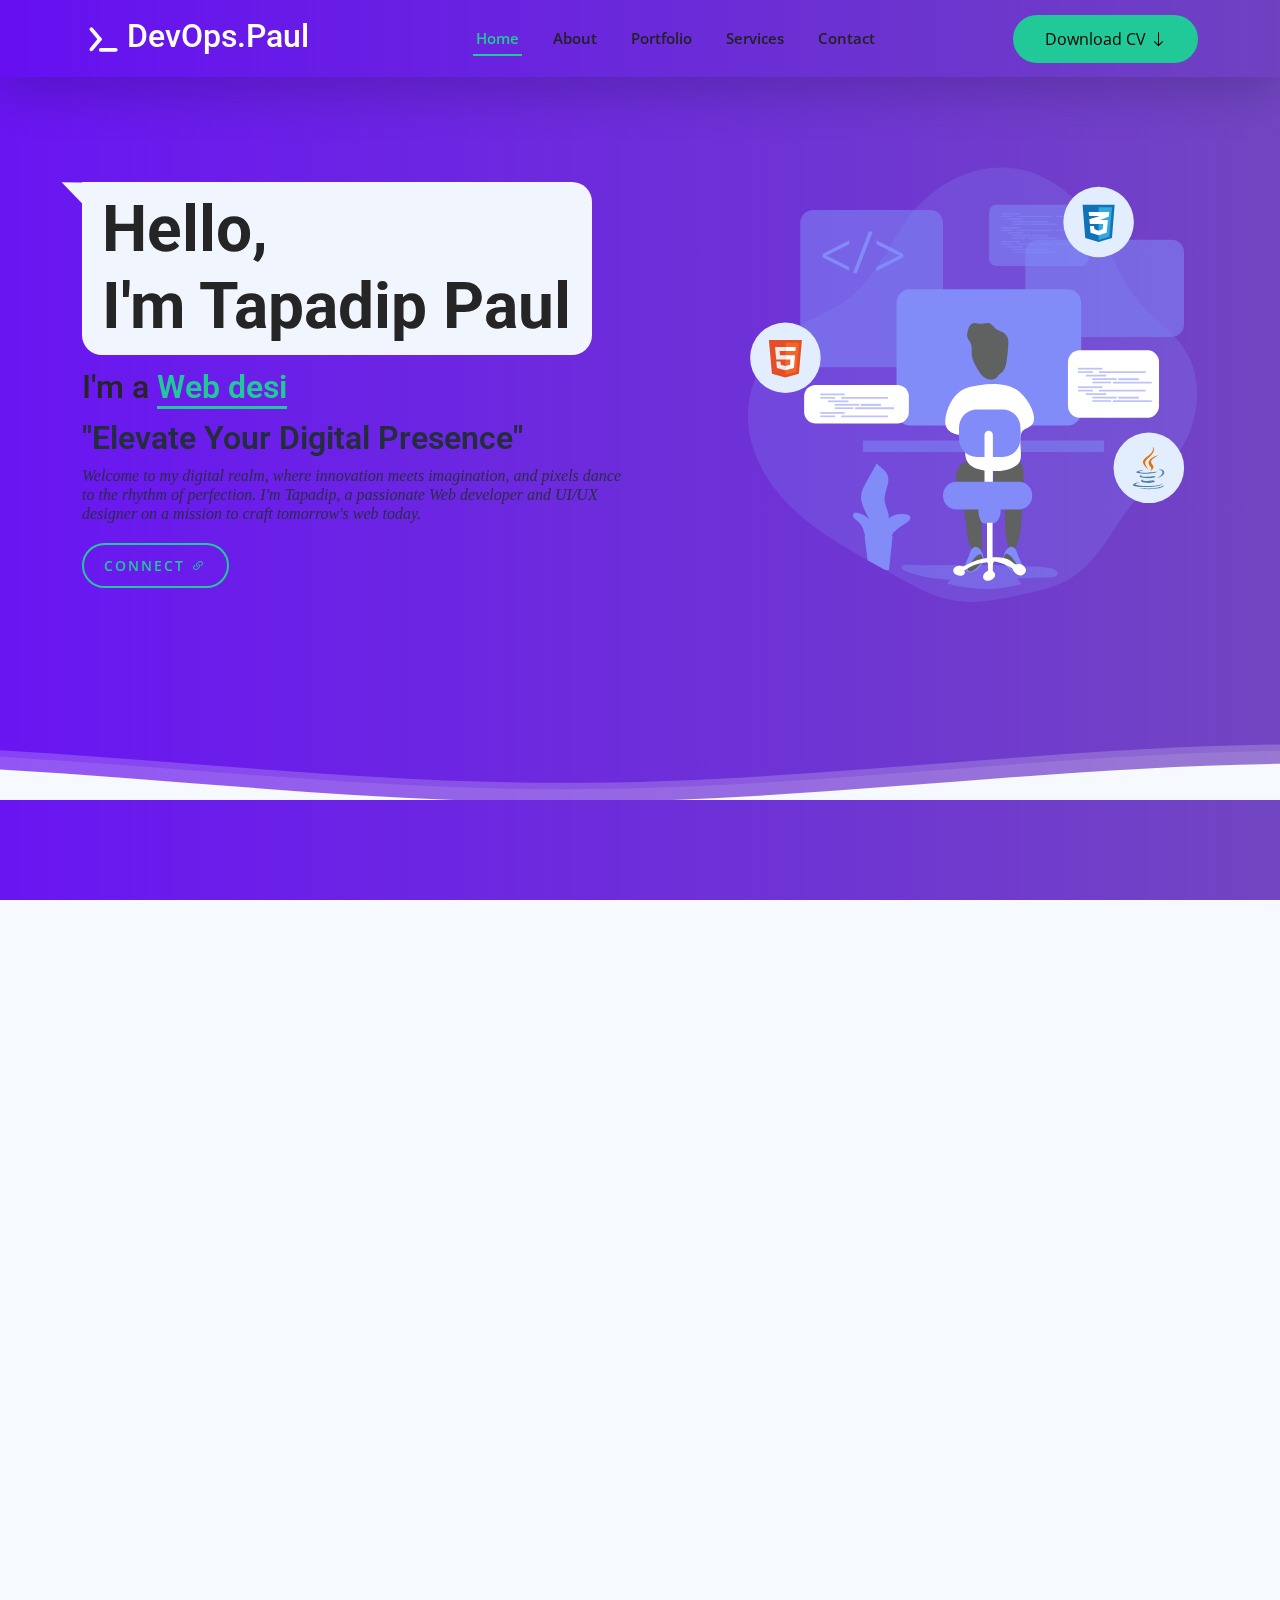
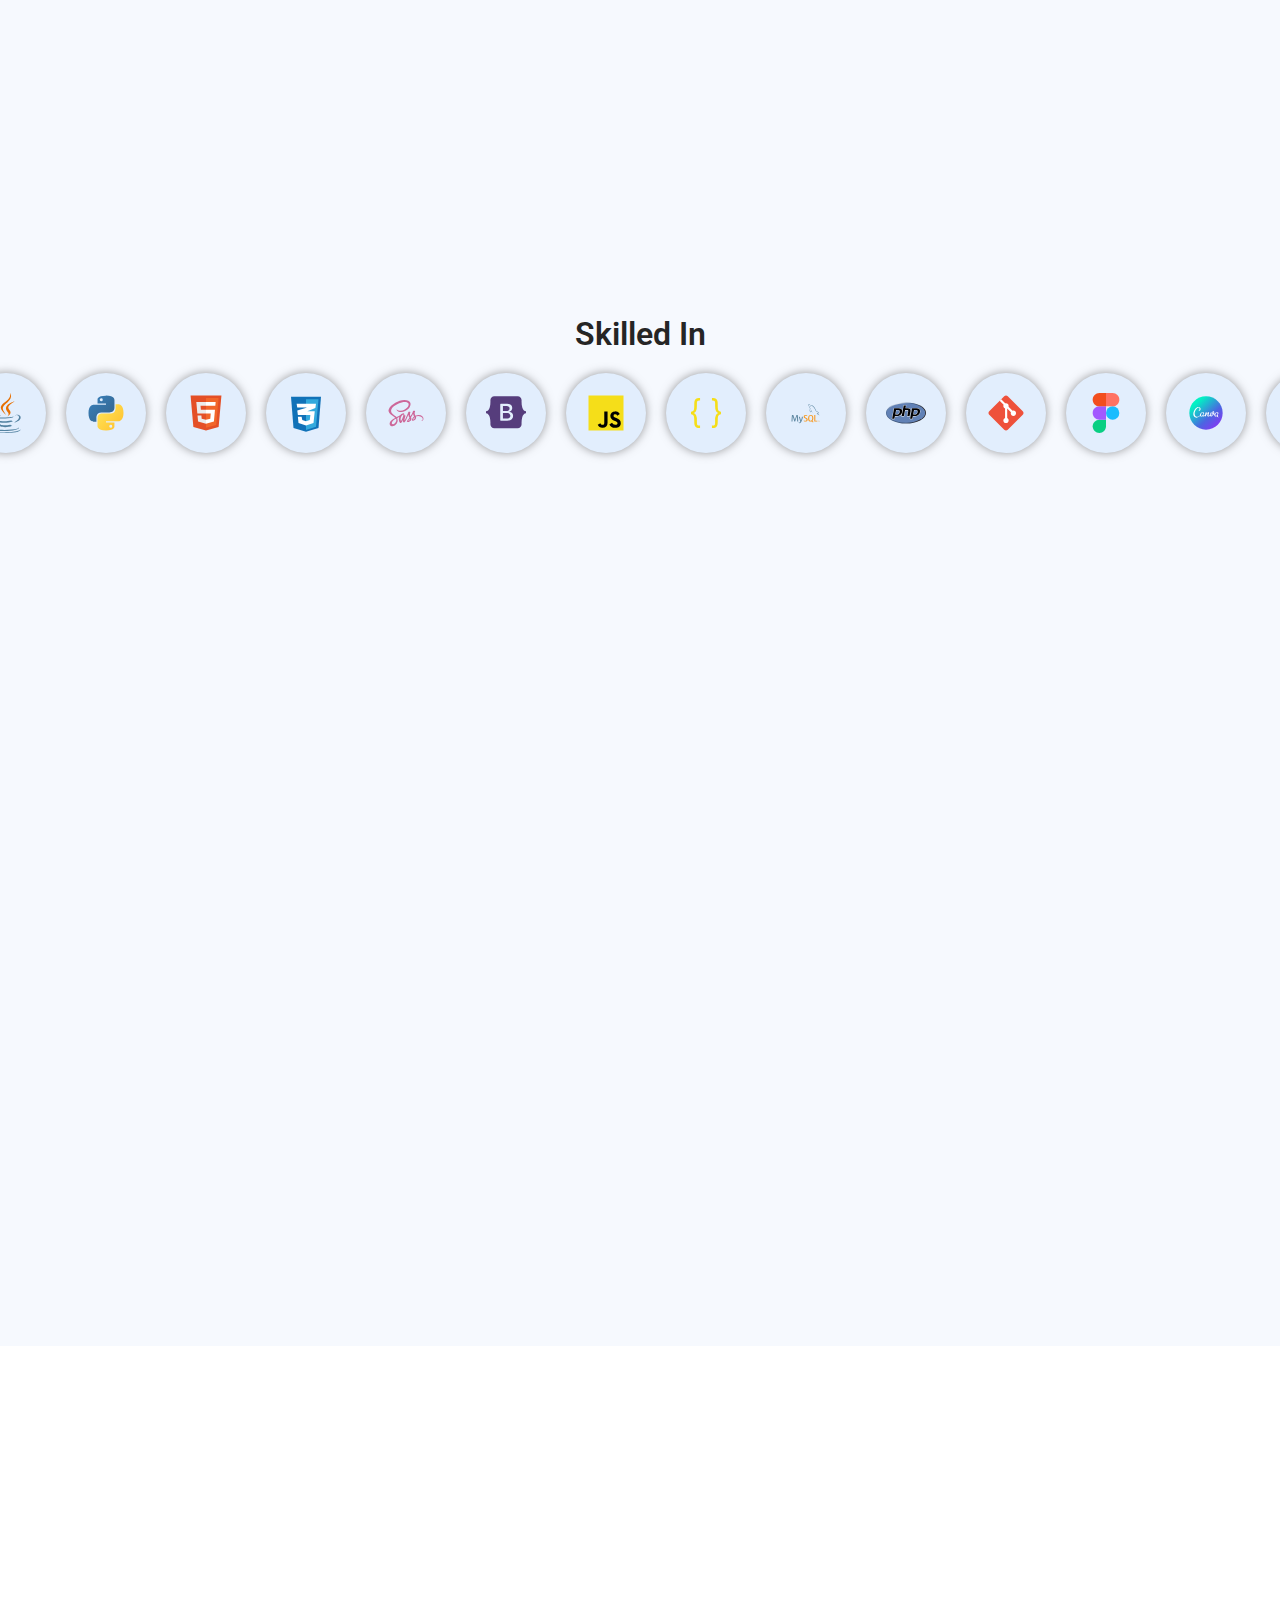
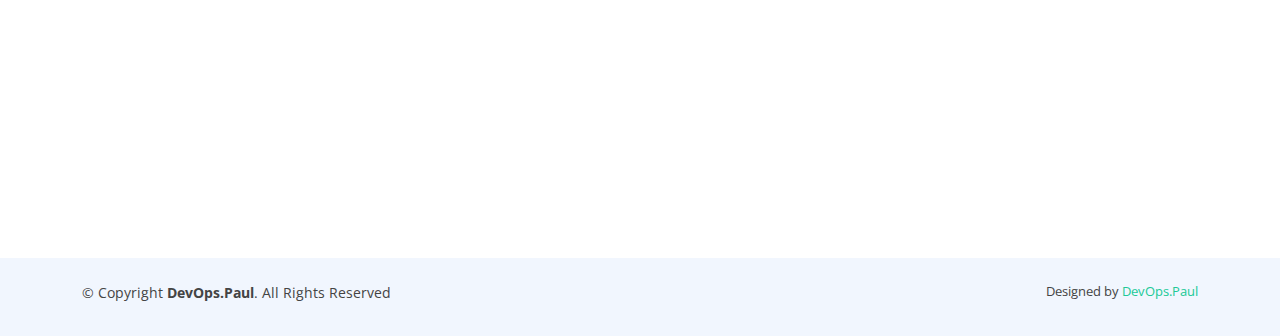
<file: index.html>
<!DOCTYPE html>
<html lang="en">

<head>
  <meta charset="utf-8">
  <meta content="width=device-width, initial-scale=1.0" name="viewport">

  <title>DevOps.Paul</title>
  <meta name="author" content="Tapadip Paul">
  <meta property="og:title" content="Tapadip Paul - Portfolio">
  <meta property="og:description"
    content="Welcome to the portfolio of Tapadip Paul. Showcase of my work and skills in web development and design.">
  <meta property="og:url" content="https://tapadip16.github.io/website">
  <link rel="canonical" href="https://tapadip16.github.io/website">
  <meta name="description"
    content="Welcome to the portfolio of Tapadip Paul. Showcase of my work and skills in web development and design.">

  <!-- Favicons -->
  <link href="assets/img/favicon.svg" rel="icon">

  <!-- Google Fonts -->
  <link
    href="https://fonts.googleapis.com/css?family=Open+Sans:300,300i,400,400i,600,600i,700,700i|Roboto:300,300i,400,400i,500,500i,600,600i,700,700i|Poppins:300,300i,400,400i,500,500i,600,600i,700,700i"
    rel="stylesheet">

  <!-- Vendor CSS Files -->
  <link href="assets/vendor/aos/aos.css" rel="stylesheet">
  <link href="assets/vendor/bootstrap/css/bootstrap.min.css" rel="stylesheet">
  <link href="assets/vendor/bootstrap-icons/bootstrap-icons.css" rel="stylesheet">
  <link href="assets/vendor/boxicons/css/boxicons.min.css" rel="stylesheet">
  <link href="assets/vendor/glightbox/css/glightbox.min.css" rel="stylesheet">
  <link href="assets/vendor/swiper/swiper-bundle.min.css" rel="stylesheet">

  <!-- Template Main CSS File -->
  <link href="assets/css/style.css" rel="stylesheet">

</head>

<body>
  <!-- ======= Header ======= -->
  <header id="header" class="d-flex align-items-center shadow-lg">
    <div class="container d-flex align-items-center justify-content-between my-2">

      <h2 class="logo mt-2"><a href="#home" class="text-white"><img src="assets/img/logo.svg"
            alt="">DevOps.Paul</a></a></h2>

      <nav id="navbar" class="navbar">
        <ul>
          <li><a class="nav-link scrollto active" href="#hero">Home</a></li>
          <li><a class="nav-link scrollto" href="#about">About</a></li>
          <li><a class="nav-link scrollto" href="#portfolio">Portfolio</a></li>
          <li><a class="nav-link scrollto" href="#services">Services</a></li>
          <li><a class="nav-link scrollto" href="#contact">Contact</a></li>
        </ul>
        <i class="bi bi-list mobile-nav-toggle"></i>
      </nav>

      <button class="cv-btn" type="button"><a class="button-content"
          href="https://drive.google.com/file/d/1h8KSr7qNoC8LFC63-3PE9Z-6brzOL53O/view?usp=sharing"
          target="_blank" rel="noopener noreferrer">Download CV <i
            class="bi bi-arrow-down"></i></a></button>

    </div>
  </header>

  <!-- ======= Hero Section ======= -->
  <section id="hero" class="hero">
    <div class="container" data-aos="zoom-out" data-aos-delay="100">
      <div class="row align-items-center">
        <div class="intro-text col-md-6">
          <h1>
            <span class="intro">Hello, </br> I'm Tapadip Paul</span>
          </h1>
          <h2>
            <span class="profession lh-base">I'm a <span class="animate-text" id="typing">Web
                designer</span></span>
          </h2>
          <h3>
            <span class="intro-heading">"Elevate Your Digital Presence"</span>
          </h3>
          <h3>
            <span class="intro-description">Welcome to my digital realm, where innovation meets
              imagination, and pixels dance to the rhythm of perfection. I'm Tapadip, a passionate
              Web developer and UI/UX designer on a mission to craft tomorrow's web today.</span>
          </h3>
          <button class="social btn">
            <span>Connect</span> <span><i class="bi-link-45deg"></i></span>
            <ul>
              <li>
                <a href="https://www.linkedin.com/in/tapadip-paul" target="_blank">
                  <i class="bi-linkedin"></i>
                </a>
              </li>
              <li>
                <a href="https://github.com/Tapadip16" target="_blank">
                  <i class="bi-github"></i>
                </a>
              </li>
              <li>
                <a href="https://www.instagram.com/devops.paul" target="_blank">
                  <i class="bi-instagram"></i>
                </a>
              </li>
            </ul>
          </button>
        </div>
        <div class="intro-img col-md-6 text-end position-relative hero-img" data-aos="zoom-out"
          data-aos-delay="300">
          <img src="assets/img/newHero.svg" alt="" class="img-fluid animated">
        </div>
      </div>
    </div>
    <svg class="hero-waves" xmlns="http://www.w3.org/2000/svg"
      xmlns:xlink="http://www.w3.org/1999/xlink" viewBox="0 24 150 28 " preserveAspectRatio="none">
      <defs>
        <path id="wave-path"
          d="M-160 44c30 0 58-18 88-18s 58 18 88 18 58-18 88-18 58 18 88 18 v44h-352z">
      </defs>
      <g class="wave1">
        <use xlink:href="#wave-path" x="50" y="3" fill="rgba(255,255,255, .1)">
      </g>
      <g class="wave2">
        <use xlink:href="#wave-path" x="50" y="0" fill="rgba(255,255,255, .2)">
      </g>
      <g class="wave3">
        <use xlink:href="#wave-path" x="50" y="9" fill="#f6f9fe">
      </g>
    </svg>
  </section>
  <!-- End Hero -->

  <main id="main">

    <!-- ======= About Section ======= -->
    <section id="about" class="about section-bg">
      <div class="container about-con" data-aos="fade-up">

        <div class="section-title">
          <h2>About</h2>
          <h3>About <span>Me</span></h3>
        </div>

        <div class="row">
          <div class="col-lg-6" data-aos="fade-right" data-aos-delay="100">
            <img src="assets/img/about.png" class="img-fluid" alt="">
          </div>
          <div class="col-lg-6 pt-4 pt-lg-0 content d-flex flex-column justify-content-center"
            data-aos="fade-up" data-aos-delay="100">
            <h2 style="color: #21cc99;">DevOps.Paul</h2>
            <p class="fst-italic">
              Greetings, I am Tapadip Paul, a passionate Front-End Developer from the vibrant state
              of West Bengal, with my roots in the town of Raniganj. At the age of 20, I became
              fully immersed in web development, specifically specializing in Front-End development,
              UI/UX design, and web design. My expertise is to create, design & deploy stunning
              websites.
            </p>
          </div>
        </div>
      </div>

      <!-- ======= Skills Section ======= -->
      <div class="skills pt-4">
        <div class="container" data-aos="fade-up">

          <div class="row skills-content">

            <div class="col-lg-6">

              <div class="progress">
                <span class="skill">HTML <i class="val">80%</i></span>
                <div class="progress-bar-wrap">
                  <div class="progress-bar" role="progressbar" aria-valuenow="80" aria-valuemin="0"
                    aria-valuemax="100"></div>
                </div>
              </div>

              <div class="progress">
                <span class="skill">CSS / SCSS <i class="val">70%</i></span>
                <div class="progress-bar-wrap">
                  <div class="progress-bar" role="progressbar" aria-valuenow="70" aria-valuemin="0"
                    aria-valuemax="100"></div>
                </div>
              </div>

              <div class="progress">
                <span class="skill">JavaScript <i class="val">40%</i></span>
                <div class="progress-bar-wrap">
                  <div class="progress-bar" role="progressbar" aria-valuenow="40" aria-valuemin="0"
                    aria-valuemax="100"></div>
                </div>
              </div>

              <div class="progress">
                <span class="skill">Bootstrap <i class="val">60%</i></span>
                <div class="progress-bar-wrap">
                  <div class="progress-bar" role="progressbar" aria-valuenow="60" aria-valuemin="0"
                    aria-valuemax="100"></div>
                </div>
              </div>

              <div class="progress">
                <span class="skill">TailwindCss <i class="val">40%</i></span>
                <div class="progress-bar-wrap">
                  <div class="progress-bar" role="progressbar" aria-valuenow="40" aria-valuemin="0"
                    aria-valuemax="100"></div>
                </div>
              </div>

            </div>

            <div class="col-lg-6">

              <div class="progress">
                <span class="skill">PHP <i class="val">45%</i></span>
                <div class="progress-bar-wrap">
                  <div class="progress-bar" role="progressbar" aria-valuenow="45" aria-valuemin="0"
                    aria-valuemax="100"></div>
                </div>
              </div>

              <div class="progress">
                <span class="skill">MySQL <i class="val">50%</i></span>
                <div class="progress-bar-wrap">
                  <div class="progress-bar" role="progressbar" aria-valuenow="50" aria-valuemin="0"
                    aria-valuemax="100"></div>
                </div>
              </div>

              <div class="progress">
                <span class="skill">JAVA <i class="val">60%</i></span>
                <div class="progress-bar-wrap">
                  <div class="progress-bar" role="progressbar" aria-valuenow="60" aria-valuemin="0"
                    aria-valuemax="100"></div>
                </div>
              </div>

              <div class="progress">
                <span class="skill">Git / GitHub <i class="val">70%</i></span>
                <div class="progress-bar-wrap">
                  <div class="progress-bar" role="progressbar" aria-valuenow="70" aria-valuemin="0"
                    aria-valuemax="100"></div>
                </div>
              </div>

              <div class="progress">
                <span class="skill">Figma <i class="val">60%</i></span>
                <div class="progress-bar-wrap">
                  <div class="progress-bar" role="progressbar" aria-valuenow="60" aria-valuemin="0"
                    aria-valuemax="100"></div>
                </div>
              </div>

            </div>

          </div>

        </div>

        <div class="skills-img pb-4">
          <h4 class="text-center">Skilled In</h4>
          <ul>
            <li>
              <img src="assets/img/skills/java.svg" alt="">
            </li>
            <li>
              <img src="assets/img/skills/python.svg" alt="">
            </li>
            <li>
              <img src="assets/img/skills/html.svg" alt="">
            </li>
            <li>
              <img src="assets/img/skills/css.svg" alt="">
            </li>
            <li>
              <img src="assets/img/skills/sass.svg" alt="">
            </li>
            <li>
              <img src="assets/img/skills/bootstrap.svg" alt="">
            </li>
            <li>
              <img src="assets/img/skills/js.svg" alt="">
            </li>
            <li>
              <img src="assets/img/skills/json.svg" alt="">
            </li>
            <li>
              <img src="assets/img/skills/mysql.svg" alt="">
            </li>
            <li>
              <img src="assets/img/skills/php.svg" alt="">
            </li>
            <li>
              <img src="assets/img/skills/git.svg" alt="">
            </li>
            <li>
              <img src="assets/img/skills/figma.svg" alt="">
            </li>
            <li>
              <img src="assets/img/skills/canva.svg" alt="">
            </li>
            <li>
              <img src="assets/img/skills/linux.svg" alt="">
            </li>
          </ul>
        </div>
      </div>
      <!-- End Skills Section -->

      <!-- Start Education & Experience Section -->
      <div class="edu-exp">
        <div class="container" data-aos="fade-up">

          <h4 class="text-center">Education & Experience</h4>

          <div class="row pt-2 icon-box-container">
            <div class="col-lg-4 col-md-6 d-flex align-items-stretch" data-aos="zoom-in"
              data-aos-delay="100">
              <div class="icon-box">
                <div class="icon"><i class='bx bx-calendar'></i></div>
                <span>2019</span>
                <h4>Primary Education</h4>
                <p><i class="fa-solid fa-quote-left"></i> I have done my class-10 from 'Raniganj
                  High School'.. <i class="fa-solid fa-quote-right"></i></p>
              </div>
            </div>

            <div class="col-lg-4 col-md-6 d-flex align-items-stretch mt-4 mt-md-0"
              data-aos="zoom-in" data-aos-delay="200">
              <div class="icon-box">
                <div class="icon"><i class='bx bx-calendar'></i></div>
                <span>2021</span>
                <h4>Higher Secondary Education</h4>
                <p><i class="fa-solid fa-quote-left"></i> I have done higher secondary education
                  from
                  'Raniganj High School'.. <i class="fa-solid fa-quote-right"></i></p>
              </div>
            </div>

            <div class="col-lg-4 col-md-6 d-flex align-items-stretch mt-4 mt-lg-0"
              data-aos="zoom-in" data-aos-delay="300">
              <div class="icon-box">
                <div class="icon"><i class='bx bx-calendar'></i></div>
                <span>2021 - 2024</span>
                <h4>Graduation</h4>
                <p><i class="fa-solid fa-quote-left"></i> Currently I'm pursuing my BCA degree from
                  'RICIS Institution'.. <i class="fa-solid fa-quote-right"></i></p>
              </div>
            </div>

            <div class="col-lg-4 col-md-6 d-flex align-items-stretch mt-4" data-aos="zoom-in"
              data-aos-delay="100">
              <div class="icon-box">
                <div class="icon"><i class="bi bi-hourglass-split"></i></div>
                <span>2022 - 2024</span>
                <h4>Front-End Development</h4>
                <p><i class="fa-solid fa-quote-left"></i> I have over 2 year of experience in
                  web-site development.. <i class="fa-solid fa-quote-right"></i></p>
              </div>
            </div>

            <div class="col-lg-4 col-md-6 d-flex align-items-stretch mt-4" data-aos="zoom-in"
              data-aos-delay="200">
              <div class="icon-box">
                <div class="icon"><i class="bi bi-hourglass-split"></i></div>
                <span>2022 - 2024</span>
                <h4>UI/UX Designing</h4>
                <p><i class="fa-solid fa-quote-left"></i> I have over 1 year of experience
                  in UI/UX Designing.. <i class="fa-solid fa-quote-right"></i></p>
              </div>
            </div>

            <div class="col-lg-4 col-md-6 d-flex align-items-stretch mt-4" data-aos="zoom-in"
              data-aos-delay="300">
              <div class="icon-box">
                <div class="icon"><i class="bi bi-hourglass-split"></i></div>
                <span>2023 - 2024</span>
                <h4>Penetration Testing</h4>
                <p><i class="fa-solid fa-quote-left"></i> I have learned Website and web-application
                  testing.. <i class="fa-solid fa-quote-right"></i></p>
              </div>
            </div>

          </div>

        </div>
      </div>
      <!-- End Education & Experience Section -->
    </section>
    <!-- End About Section -->

    <!-- ======= Portfolio Section ======= -->
    <section id="portfolio" class="portfolio">
      <div class="container" data-aos="fade-up">

        <div class="section-title">
          <h2>Portfolio</h2>
          <h3>Check my <span>Portfolio</span></h3>
        </div>

        <p class="text-center">Welcome to my portfolio! I'm Tapadip, a Web Developer with a passion
          for Front-End
          development. With two years of experience in Web Development, I have developed a strong
          foundation in HTML, CSS, JS, etc. Throughout my career, I have had the opportunity to work
          on diverse projects, tackling challenges and honing my problem-solving abilities. I am
          dedicated to delivering high-quality work and thrive in collaborative environments. In
          this
          portfolio, I'm excited to showcase a selection of my projects that demonstrate my
          technical
          expertise, creativity, and attention to detail. Explore and enjoy!</p>

        <div class="projects row justify-content-evenly gap-5 mt-4" data-aos="fade-up"
          data-aos-delay="200">
          <div class="card col-md-3" style="width: 20rem;">
            <div class="header">
              <div class="top">
                <div class="circle">
                  <span class="red circle2"></span>
                </div>
                <div class="circle">
                  <span class="yellow circle2"></span>
                </div>
                <div class="circle">
                  <span class="green circle2"></span>
                </div>
                <div class="title">
                  <p id="title2">E-Commerce</p>
                </div>
              </div>
            </div>
            <img src="assets/img/projects/e-comm.png" class="card-img-top" alt="">
            <div class="card-body">
              <p class="card-text">This is a responsive E-Commerce website built with HTML, CSS,
                JavaScript, JSP, Bootstrap and Java connected with MySQL database. </p>
              <button class="button">
                <a class="button-content" href="https://github.com/Tapadip16/E-Shoppers"
                  target="_blank" rel="noopener noreferrer">GitHub</a>
              </button>
            </div>
          </div>
          <div class="card col-md-3" style="width: 20rem;">
            <div class="header">
              <div class="top">
                <div class="circle">
                  <span class="red circle2"></span>
                </div>
                <div class="circle">
                  <span class="yellow circle2"></span>
                </div>
                <div class="circle">
                  <span class="green circle2"></span>
                </div>
                <div class="title">
                  <p id="title2">News Portal</p>
                </div>
              </div>
            </div>
            <img src="assets/img/projects/news.png" class="card-img-top" alt="">
            <div class="card-body">
              <p class="card-text">This is a static website built with HTML, CSS, PHP, and MySQL
                which
                is connected to PhpMyAdmin database.</p>
              <button class="button">
                <a class="button-content" href="https://github.com/Tapadip16/News-Portal"
                  target="_blank" rel="noopener noreferrer">GitHub</a>
              </button>
            </div>
          </div>
          <div class="card col-md-3" style="width: 20rem;">
            <div class="header">
              <div class="top">
                <div class="circle">
                  <span class="red circle2"></span>
                </div>
                <div class="circle">
                  <span class="yellow circle2"></span>
                </div>
                <div class="circle">
                  <span class="green circle2"></span>
                </div>
                <div class="title">
                  <p id="hms">HMS</p>
                </div>
              </div>
            </div>
            <img src="assets/img/projects/hms.png" class="card-img-top" alt="">
            <div class="card-body">
              <p class="card-text">This is a responsive Hospital Management System built with HTML,
                CSS,
                JavaScript, JSP, Bootstrap and Java connected with MySQL database.</p>
              <button class="button">
                <a class="button-content" href="assets/404-page/index.html"
                  rel="noopener noreferrer">GitHub</a>
              </button>
            </div>
          </div>
        </div>

      </div>
    </section>
    <!-- End Portfolio Section -->

    <!-- ======= Services Section ======= -->
    <section id="services" class="services">
      <div class="container " data-aos="fade-up">

        <div class="section-title">
          <h2>Services</h2>
          <h3>Check my <span>Services</span></h3>
        </div>

        <div class="row justify-content-evenly gap-4">
          <div class="col-md-3 align-items-stretch mb-5 mb-lg-0">
            <div class="icon-box" data-aos="fade-up" data-aos-delay="100">
              <div class="icon"><i class="bx bx-code-block"></i></div>
              <h4 class="title">Front-End Development</h4>
              <p class="description">I'm into Front-End Development</p>
            </div>
          </div>

          <div class="col-md-3 align-items-stretch mb-5 mb-lg-0">
            <div class="icon-box" data-aos="fade-up" data-aos-delay="200">
              <div class="icon"><i class="bx bx-palette"></i></div>
              <h4 class="title">UI/UX Designing</h4>
              <p class="description">I'm into UI/Ux Designing</p>
            </div>
          </div>

          <div class="col-md-3 align-items-stretch mb-5 mb-lg-0">
            <div class="icon-box" data-aos="fade-up" data-aos-delay="300">
              <div class="icon"><i class="bx bx-bug"></i></div>
              <h4 class="title">Penetration Testing</h4>
              <p class="description">I'm into Penetration Testing</p>
            </div>
          </div>

        </div>

      </div>
    </section>
    <!-- End Services Section -->

    <!-- ======= Contact Section ======= -->
    <section id="contact" class="contact">
      <div class="container" data-aos="fade-up">

        <div class="section-title">
          <h2>Contact</h2>
          <h3>Contact <span>Me</span></h3>
          <p>Have You Any Questions ? </br> Send Me An Email, I Will Be Happy To Help You Out..</p>
        </div>

        <div class="row" data-aos="fade-up" data-aos-delay="100">
          <div class="col-lg-6">
            <div class="info-box mb-4">
              <i class="bx bx-map"></i>
              <h3>Address</h3>
              <p>Raniganj 713347, West Bengal, India</p>
            </div>
          </div>

          <div class="col-lg-3 col-md-6">
            <div class="info-box  mb-4">
              <i class="bx bx-envelope"></i>
              <h3>Email</h3>
              <p><a href="mailto:tapadippaul@gmail.com">tapadippaul@gmail.com</a></p>
            </div>
          </div>

          <div class="col-lg-3 col-md-6">
            <div class="info-box  mb-4">
              <i class="bx bx-message"></i>
              <h3>Massage</h3>
              <p>+91 90644 84071</p>
            </div>
          </div>

        </div>

        <div class="row" data-aos="fade-up" data-aos-delay="100">

          <div class="col-lg-6 ">
            <iframe class="mb-4 mb-lg-0"
              src="https://www.google.com/maps/embed?pb=!1m18!1m12!1m3!1d2070.8477677856636!2d87.11090451493764!3d23.608429793540253!2m3!1f0!2f0!3f0!3m2!1i1024!2i768!4f13.1!3m3!1m2!1s0x39f71129765075d1%3A0x718c59cec8571154!2sAshok%20Pally%2C%20Raniganj!5e0!3m2!1sen!2sin!4v1699626083484!5m2!1sen!2sin"
              frameborder="0" style="border:0; width: 100%; height: 380px;"
              allowfullscreen></iframe>
          </div>

          <div class="col-lg-6">
            <form action="assets/php/sent-mail.php" method="post" role="form" class="email-form">
              <div class="row">
                <div class="col form-group">
                  <input type="text" class="form-control" name="name" id="name"
                    placeholder="Your Name" required>
                </div>
                <div class="col form-group">
                  <input type="email" class="form-control" name="email" id="email"
                    placeholder="Your Email" required>
                </div>
              </div>
              <div class="form-group">
                <input type="text" class="form-control" name="subject" id="subject"
                  placeholder="Subject" required>
              </div>
              <div class="form-group">
                <textarea class="form-control" name="message" rows="5" placeholder="Message"
                  required></textarea>
              </div>
              <div class="text-center"><button type="submit">Send Message</button></div>
            </form>
          </div>

        </div>

      </div>
    </section>
    <!-- End Contact Section -->

  </main>
  <!-- End Main -->

  <!-- ======= Footer ======= -->
  <footer id="footer">

    <div class="container py-4">
      <div class="copyright">
        &copy; Copyright <strong><span>DevOps.Paul</span></strong>. All Rights Reserved
      </div>
      <div class="credits">
        Designed by <a href="#about">DevOps.Paul</a>
      </div>
    </div>
  </footer>
  <!-- End Footer -->

  <a href="#" class="back-to-top d-flex align-items-center justify-content-center"><i
      class="bi bi-arrow-up-short"></i></a>

  <!-- Vendor JS Files -->
  <script src="assets/vendor/aos/aos.js"></script>
  <script src="assets/vendor/swiper/swiper-bundle.min.js"></script>
  <script src="assets/vendor/glightbox/js/glightbox.min.js"></script>
  <script src="assets/vendor/isotope-layout/isotope.pkgd.min.js"></script>
  <script src="assets/vendor/purecounter/purecounter_vanilla.js"></script>
  <script src="assets/vendor/waypoints/noframework.waypoints.js"></script>
  <script src="assets/vendor/bootstrap/js/bootstrap.bundle.min.js"></script>

  <!-- Template Main JS File -->
  <script src="assets/js/main.js"></script>
  <script src="assets/js/typing.js"></script>

</body>

</html>
</file>
<file: assets/css/style.css>
/* --------------------------------------------------------------
# Color & Themes
--------------------------------------------------------------*/
:root {
  --primary: #6610f2;
  --secondary: #6f42c1;
  --accent: #20c997;
}

::-webkit-scrollbar {
  width: 8px;
  border-radius: 16px;
}

::-webkit-scrollbar-thumb {
  border-radius: 16px;
  background: var(--accent);
}

/*--------------------------------------------------------------
# Buttons
--------------------------------------------------------------*/
.btn {
  display: inline-block;
  position: relative;
  border-radius: 40px;
  border: 1px solid rgba(32, 201, 151, 0.815);
  font-size: 14px;
  text-transform: uppercase;
  text-decoration: none;
  font-weight: 600;
  letter-spacing: 2px;
  background: transparent;
  color: var(--accent);
  overflow: hidden;
  -webkit-box-shadow: 0 0 0 0 transparent;
  box-shadow: 0 0 0 0 transparent;
  -webkit-transition: all 0.2s ease-in;
  -o-transition: all 0.2s ease-in;
  transition: all 0.2s ease-in;
}

.btn:hover {
  -webkit-transform: translateY(-3px);
  -ms-transform: translateY(-3px);
  transform: translateY(-3px);
  -webkit-box-shadow: 0 0 30px 5px rgba(32, 201, 151, 0.815);
  box-shadow: 0 0 30px 5px rgba(32, 201, 151, 0.815);
  -webkit-transition: all 0.2s ease-out;
  -o-transition: all 0.2s ease-out;
  transition: all 0.2s ease-out;
}

.btn:hover::before {
  -webkit-animation: sh02 0.5s 0s linear;
  animation: sh02 0.5s 0s linear;
}

@-webkit-keyframes sh02 {
  from {
    opacity: 0;
    left: 0%;
  }

  50% {
    opacity: 1;
  }

  to {
    opacity: 0;
    left: 100%;
  }
}

@keyframes sh02 {
  from {
    opacity: 0;
    left: 0%;
  }

  50% {
    opacity: 1;
  }

  to {
    opacity: 0;
    left: 100%;
  }
}

.btn::before {
  content: "";
  display: block;
  width: 0px;
  height: 86%;
  position: absolute;
  top: 7%;
  left: 0%;
  opacity: 0;
  background: transparent;
  -webkit-box-shadow: 0 0 50px 30px rgba(32, 201, 151);
  box-shadow: 0 0 50px 30px rgba(32, 201, 151);
  -webkit-transform: skewX(-20deg);
  -ms-transform: skewX(-20deg);
  transform: skewX(-20deg);
}

.btn.active {
  -webkit-box-shadow: 0 0 0 0 transparent;
  box-shadow: 0 0 0 0 transparent;
  -webkit-transition: box-shadow 0.2s ease-in;
  -webkit-transition: -webkit-box-shadow 0.2s ease-in;
  transition: -webkit-box-shadow 0.2s ease-in;
  -o-transition: box-shadow 0.2s ease-in;
  transition: box-shadow 0.2s ease-in;
  transition: box-shadow 0.2s ease-in, -webkit-box-shadow 0.2s ease-in;
}

/*--------------------------------------------------------------
# General
--------------------------------------------------------------*/
body {
  font-family: "Open Sans", sans-serif;
  color: #252525;
}

a {
  color: var(--accent);
  text-decoration: none;
}

a:hover {
  color: var(--accent);
  text-decoration: none;
}

h1,
h2,
h3,
h4,
h5,
h6 {
  font-family: "Roboto", sans-serif;
}

/*--------------------------------------------------------------
# Back to top button
--------------------------------------------------------------*/
.back-to-top {
  position: fixed;
  visibility: hidden;
  opacity: 0;
  right: 15px;
  bottom: 15px;
  z-index: 996;
  background: var(--accent);
  width: 40px;
  height: 40px;
  border-radius: 4px;
  -webkit-transition: all 0.4s;
  -o-transition: all 0.4s;
  transition: all 0.4s;
}

.back-to-top i {
  font-size: 28px;
  color: #fff;
  line-height: 0;
}

.back-to-top:hover {
  background: #3284f1;
  color: #fff;
}

.back-to-top.active {
  visibility: visible;
  opacity: 1;
}

/*--------------------------------------------------------------
# Disable aos animation delay on mobile devices
--------------------------------------------------------------*/
@media screen and (max-width: 768px) {
  [data-aos-delay] {
    -webkit-transition-delay: 0 !important;
    -o-transition-delay: 0 !important;
    transition-delay: 0 !important;
  }
}

/*--------------------------------------------------------------
# Navigation Menu
--------------------------------------------------------------*/
/**
* Desktop Navigation
**/
#header {
  background: -o-linear-gradient(left, rgba(102, 16, 242, 0.98), rgba(111, 66, 193, 0.98));
  background: -webkit-gradient(linear, left top, right top, from(rgba(102, 16, 242, 0.98)), to(rgba(111, 66, 193, 0.98)));
  background: linear-gradient(to right, rgba(102, 16, 242, 0.98), rgba(111, 66, 193, 0.98));
}

.navbar {
  padding: 0;
}

.navbar ul {
  margin: 0;
  padding: 0;
  display: -webkit-box;
  display: -ms-flexbox;
  display: flex;
  list-style: none;
  -webkit-box-align: center;
  -ms-flex-align: center;
  align-items: center;
}

.navbar li {
  position: relative;
}

.navbar>ul>li {
  white-space: nowrap;
  padding: 10px 0 10px 28px;
}

.navbar a,
.navbar a:focus {
  display: -webkit-box;
  display: -ms-flexbox;
  display: flex;
  -webkit-box-align: center;
  -ms-flex-align: center;
  align-items: center;
  -webkit-box-pack: justify;
  -ms-flex-pack: justify;
  justify-content: space-between;
  padding: 0 3px;
  font-size: 15px;
  font-weight: 600;
  color: #222222;
  white-space: nowrap;
  -webkit-transition: 0.3s;
  -o-transition: 0.3s;
  transition: 0.3s;
  position: relative;
}

.navbar a i,
.navbar a:focus i {
  font-size: 12px;
  line-height: 0;
  margin-left: 5px;
}

.navbar>ul>li>a:before {
  content: "";
  position: absolute;
  width: 100%;
  height: 2px;
  bottom: -6px;
  left: 0;
  background-color: var(--accent);
  visibility: hidden;
  width: 0px;
  -webkit-transition: all 0.3s ease-in-out 0s;
  -o-transition: all 0.3s ease-in-out 0s;
  transition: all 0.3s ease-in-out 0s;
}

.navbar a:hover:before,
.navbar li:hover>a:before,
.navbar .active:before {
  visibility: visible;
  width: 100%;
}

.navbar a:hover,
.navbar .active,
.navbar .active:focus,
.navbar li:hover>a {
  color: var(--accent);
}

#header .cv-btn {
  position: relative;
  overflow: hidden;
  height: 3rem;
  padding: 0 2rem;
  border-radius: 1.5rem;
  background: var(--accent);
  background-size: 400%;
  border: none;
}

#header .cv-btn:hover::before {
  -webkit-transform: scaleX(1);
  -ms-transform: scaleX(1);
  transform: scaleX(1);
}

#header .cv-btn .button-content {
  position: relative;
  text-decoration: none;
  color: #000;
  z-index: 1;
}

#header .cv-btn::before {
  content: '';
  position: absolute;
  top: 0;
  left: 0;
  -webkit-transform: scaleX(0);
  -ms-transform: scaleX(0);
  transform: scaleX(0);
  -webkit-transform-origin: 0 50%;
  -ms-transform-origin: 0 50%;
  transform-origin: 0 50%;
  width: 100%;
  height: inherit;
  border-radius: inherit;
  background: -o-linear-gradient(7.7deg,
      rgba(150, 93, 233, 1) 10.8%,
      rgba(99, 88, 238, 1) 94.3%);
  background: linear-gradient(82.3deg,
      rgba(150, 93, 233, 1) 10.8%,
      rgba(99, 88, 238, 1) 94.3%);
  -webkit-transition: all 0.475s;
  -o-transition: all 0.475s;
  transition: all 0.475s;
}



@media screen and (max-width: 575.98px) {
  #header .cv-btn {
    display: none;
  }
}

@media screen and (max-width: 767.98px) {
  #header .cv-btn {
    display: none;
  }
}

@media screen and (min-width: 1400px) {
  #header {
    background: -o-linear-gradient(left, rgba(102, 16, 242, 0.6), rgba(111, 66, 193, 0.6));
    background: -webkit-gradient(linear, left top, right top, from(rgba(102, 16, 242, 0.6)), to(rgba(111, 66, 193, 0.6)));
    background: linear-gradient(to right, rgba(102, 16, 242, 0.6), rgba(111, 66, 193, 0.6));
    -webkit-backdrop-filter: blur(8px);
    backdrop-filter: blur(8px);
    width: 96%;
    top: 10px;
    margin-left: 30px;
    border-radius: 50px;
  }
}

@media screen and (min-width: 1600px) {
  #header {
    background: -o-linear-gradient(left, rgba(102, 16, 242, 0.6), rgba(111, 66, 193, 0.6));
    background: -webkit-gradient(linear, left top, right top, from(rgba(102, 16, 242, 0.6)), to(rgba(111, 66, 193, 0.6)));
    background: linear-gradient(to right, rgba(102, 16, 242, 0.6), rgba(111, 66, 193, 0.6));
    -webkit-backdrop-filter: blur(8px);
    backdrop-filter: blur(8px);
    width: 96%;
    top: 10px;
    margin-left: 30px;
    border-radius: 50px;
  }
}

@media screen and (min-width: 1900px) {
  #header {
    background: -o-linear-gradient(left, rgba(102, 16, 242, 0.6), rgba(111, 66, 193, 0.6));
    background: -webkit-gradient(linear, left top, right top, from(rgba(102, 16, 242, 0.6)), to(rgba(111, 66, 193, 0.6)));
    background: linear-gradient(to right, rgba(102, 16, 242, 0.6), rgba(111, 66, 193, 0.6));
    -webkit-backdrop-filter: blur(8px);
    backdrop-filter: blur(8px);
    width: 96%;
    top: 10px;
    margin-left: 30px;
    border-radius: 50px;
  }
}


/**
* Mobile Navigation
**/
.mobile-nav-toggle {
  color: #222222;
  font-size: 28px;
  cursor: pointer;
  display: none;
  line-height: 0;
  -webkit-transition: 0.5s;
  -o-transition: 0.5s;
  transition: 0.5s;
}

.mobile-nav-toggle.bi-x {
  color: #fff;
}

@media screen and (max-width: 991px) {
  .mobile-nav-toggle {
    display: block;
  }

  .navbar ul {
    display: none;
  }
}

.navbar-mobile {
  position: fixed;
  overflow: hidden;
  top: 0;
  right: 0;
  left: 0;
  bottom: 0;
  background: rgba(9, 9, 9, 0.9);
  -webkit-transition: 0.3s;
  -o-transition: 0.3s;
  transition: 0.3s;
  z-index: 999;
}

.navbar-mobile .mobile-nav-toggle {
  position: absolute;
  top: 15px;
  right: 15px;
}

.navbar-mobile ul {
  display: block;
  position: absolute;
  top: 55px;
  right: 15px;
  bottom: 15px;
  left: 15px;
  padding: 10px 0;
  background-color: #fff;
  overflow-y: auto;
  -webkit-transition: 0.3s;
  -o-transition: 0.3s;
  transition: 0.3s;
}

.navbar-mobile a,
.navbar-mobile a:focus {
  padding: 10px 20px;
  font-size: 15px;
  color: #222222;
}

.navbar-mobile>ul>li {
  padding: 0;
}

.navbar-mobile a:hover:before,
.navbar-mobile li:hover>a:before,
.navbar-mobile .active:before {
  visibility: hidden;
}

.navbar-mobile a:hover,
.navbar-mobile .active,
.navbar-mobile li:hover>a {
  color: var(--accent);
}

.navbar-mobile .getstarted,
.navbar-mobile .getstarted:focus {
  margin: 15px;
}

/*--------------------------------------------------------------
# Sections General
--------------------------------------------------------------*/
section {
  padding: 60px 0;
  overflow: hidden;
}

.section-bg {
  background-color: #f6f9fe;
}

.section-title {
  text-align: center;
  padding-bottom: 30px;
}

.section-title h2 {
  font-size: 13px;
  letter-spacing: 1px;
  font-weight: 700;
  padding: 8px 20px;
  margin: 0;
  background: #e7f1fd;
  color: var(--accent);
  display: inline-block;
  text-transform: uppercase;
  border-radius: 50px;
}

.section-title h3 {
  margin: 15px 0 0 0;
  font-size: 32px;
  font-weight: 700;
}

.section-title h3 span {
  color: var(--accent);
}

.section-title p {
  margin: 15px auto 0 auto;
  font-weight: 600;
}

@media screen and (min-width: 1024px) {
  .section-title p {
    width: 50%;
  }
}

/*--------------------------------------------------------------
# Hero Section
--------------------------------------------------------------*/
.hero {
  background: -o-linear-gradient(left, rgba(102, 16, 242, 0.98), rgba(111, 66, 193, 0.98));
  background: -webkit-gradient(linear, left top, right top, from(rgba(102, 16, 242, 0.98)), to(rgba(111, 66, 193, 0.98)));
  background: linear-gradient(to right, rgba(102, 16, 242, 0.98), rgba(111, 66, 193, 0.98));
  padding: 10rem 0 0 0;
  width: 100%;
  height: 100vh;
}

.hero .intro-text>h1 {
  background-color: #f1f6fe;
  width: 510px;
  padding: 10px 20px 10px 20px;
  border-top-right-radius: 20px;
  border-bottom-left-radius: 20px;
  border-bottom-right-radius: 20px;
  position: relative;
}

.hero .intro-text>h1::before {
  border-color: transparent transparent #f1f6fe transparent;
  content: "";
  position: absolute;
  top: -3px;
  left: 6px;
  -webkit-transform: translateX(-50%) rotate(46deg);
  -ms-transform: translateX(-50%) rotate(46deg);
  transform: translateX(-50%) rotate(46deg);
  width: 0;
  height: 0;
  border-style: solid;
  border-width: 0 25px 25px 25px;
  z-index: -1;
}

.hero .intro-text .intro {
  font-size: 4rem;
  font-weight: 700;
}

.hero .intro-text .profession {
  font-size: 2rem;
}

.hero .intro-text .profession .animate-text {
  font-size: 2rem;
  font-weight: 600;
  color: var(--accent);
  border-bottom: 3px solid var(--accent);
}

.hero .intro-text .intro-heading {
  display: block;
  font-size: 2rem;
  font-weight: 600;
  color: #242d3b;
}

.hero .intro-text .intro-description {
  display: block;
  font-size: 1rem;
  font-style: italic;
  font-family: 'cascadia code';
  color: #242d3bec;
  margin-bottom: 20px;
}

.hero .social {
  position: relative;
  padding: 10px 20px;
  border: 2px solid var(--accent);
  border-radius: 40px;
  outline: none;
  overflow: hidden;
  cursor: pointer;
}

.hero .social::before {
  position: absolute;
  content: "";
  top: 0;
  left: 0;
  z-index: -1;
  -webkit-transition: 0.3s cubic-bezier(0.215, 0.61, 0.355, 1);
  -o-transition: 0.3s cubic-bezier(0.215, 0.61, 0.355, 1);
  transition: 0.3s cubic-bezier(0.215, 0.61, 0.355, 1);
}

.hero .social span {
  display: -webkit-inline-box;
  display: -ms-inline-flexbox;
  display: inline-flex;
  font-weight: 600;
  -webkit-transition-delay: 0.05s;
  -o-transition-delay: 0.05s;
  transition-delay: 0.05s;
  color: var(--accent);
}

.hero .social ul {
  position: absolute;
  -webkit-box-pack: space-evenly;
  -ms-flex-pack: space-evenly;
  justify-content: space-evenly;
  top: 45%;
  left: 0;
  right: 0;
  display: -webkit-box;
  display: -ms-flexbox;
  display: flex;
  margin: 0;
  padding: 0;
  list-style-type: none;
  -webkit-transform: translateY(-50%);
  -ms-transform: translateY(-50%);
  transform: translateY(-50%);
}

.hero .social ul li a {
  display: -webkit-inline-box;
  display: -ms-inline-flexbox;
  display: inline-flex;
  text-decoration: none;
  vertical-align: middle;
  -webkit-transform: translateY(55px);
  -ms-transform: translateY(55px);
  transform: translateY(55px);
  -webkit-transition: 0.3s cubic-bezier(0.215, 0.61, 0.355, 1);
  -o-transition: 0.3s cubic-bezier(0.215, 0.61, 0.355, 1);
  transition: 0.3s cubic-bezier(0.215, 0.61, 0.355, 1);
  color: var(--accent);
}

.hero .social:hover::before {
  -webkit-transform: scale(1.2);
  -ms-transform: scale(1.2);
  transform: scale(1.2);
}

.hero .social:hover span {
  -webkit-transform: translateY(-55px);
  -ms-transform: translateY(-55px);
  transform: translateY(-55px);
}

.hero .social:hover ul li a {
  -webkit-transform: translateY(0);
  -ms-transform: translateY(0);
  transform: translateY(0);
}

.hero .social:hover ul li:nth-child(1) a {
  -webkit-transition-delay: 0.15s;
  -o-transition-delay: 0.15s;
  transition-delay: 0.15s;
}

.hero .social:hover ul li:nth-child(2) a {
  -webkit-transition-delay: 0.2s;
  -o-transition-delay: 0.2s;
  transition-delay: 0.2s;
}

.hero .social:hover ul li:nth-child(3) a {
  -webkit-transition-delay: 0.25s;
  -o-transition-delay: 0.25s;
  transition-delay: 0.25s;
}

.hero .intro-img img {
  width: 450px;
  height: 450px;
}

.hero .animated {
  animation: up-down 2s ease-in-out infinite alternate-reverse both;
}

@-webkit-keyframes up-down {
  0% {
    -webkit-transform: translateY(10px);
    transform: translateY(10px);
  }

  100% {
    -webkit-transform: translateY(-10px);
    transform: translateY(-10px);
  }
}

@keyframes up-down {
  0% {
    -webkit-transform: translateY(10px);
    transform: translateY(10px);
  }

  100% {
    -webkit-transform: translateY(-10px);
    transform: translateY(-10px);
  }
}

@media screen and (max-width: 575.98px) {
  .hero {
    height: 100%;
  }

  .hero .intro-text>h1 {
    width: 480px;
    margin-left: 8px;
  }

  .hero .intro-text .intro {
    font-size: 3.5rem;
  }

  .hero .intro-img img {
    margin-top: 8px;
    margin-bottom: 8px;
    display: -ms-grid;
    display: grid;
    place-content: center;
  }
}

@media screen and (max-width: 767.98px) {
  .hero {
    height: 100%;
  }

  .hero .intro-text>h1 {
    width: 480px;
    margin-left: 8px;
  }

  .hero .intro-text .intro {
    font-size: 3.5rem;
  }

  .hero .intro-img img {
    margin-top: 8px;
    margin-bottom: 8px;
    display: -ms-grid;
    display: grid;
    place-content: center;
  }
}

.hero-waves {
  display: block;
  margin-top: 130px;
  width: 100%;
  height: 60px;
  z-index: 5;
  position: relative;
}

.wave1 use {
  -webkit-animation: move-forever1 10s linear infinite;
  animation: move-forever1 10s linear infinite;
  -webkit-animation-delay: -2s;
  animation-delay: -2s;
}

.wave2 use {
  -webkit-animation: move-forever2 8s linear infinite;
  animation: move-forever2 8s linear infinite;
  -webkit-animation-delay: -2s;
  animation-delay: -2s;
}

.wave3 use {
  -webkit-animation: move-forever3 6s linear infinite;
  animation: move-forever3 6s linear infinite;
  -webkit-animation-delay: -2s;
  animation-delay: -2s;
}

@-webkit-keyframes move-forever1 {
  0% {
    -webkit-transform: translate(85px, 0%);
    transform: translate(85px, 0%);
  }

  100% {
    -webkit-transform: translate(-90px, 0%);
    transform: translate(-90px, 0%);
  }
}

@keyframes move-forever1 {
  0% {
    -webkit-transform: translate(85px, 0%);
    transform: translate(85px, 0%);
  }

  100% {
    -webkit-transform: translate(-90px, 0%);
    transform: translate(-90px, 0%);
  }
}

@-webkit-keyframes move-forever2 {
  0% {
    -webkit-transform: translate(-90px, 0%);
    transform: translate(-90px, 0%);
  }

  100% {
    -webkit-transform: translate(85px, 0%);
    transform: translate(85px, 0%);
  }
}

@keyframes move-forever2 {
  0% {
    -webkit-transform: translate(-90px, 0%);
    transform: translate(-90px, 0%);
  }

  100% {
    -webkit-transform: translate(85px, 0%);
    transform: translate(85px, 0%);
  }
}

@-webkit-keyframes move-forever3 {
  0% {
    -webkit-transform: translate(-90px, 0%);
    transform: translate(-90px, 0%);
  }

  100% {
    -webkit-transform: translate(85px, 0%);
    transform: translate(85px, 0%);
  }
}

@keyframes move-forever3 {
  0% {
    -webkit-transform: translate(-90px, 0%);
    transform: translate(-90px, 0%);
  }

  100% {
    -webkit-transform: translate(85px, 0%);
    transform: translate(85px, 0%);
  }
}

/*--------------------------------------------------------------
# Breadcrumbs
--------------------------------------------------------------*/
.breadcrumbs {
  padding: 20px 0;
  background-color: #f1f6fe;
  min-height: 40px;
}

.breadcrumbs h2 {
  font-size: 24px;
  font-weight: 300;
  margin: 0;
}

@media screen and (max-width: 992px) {
  .breadcrumbs h2 {
    margin: 0 0 10px 0;
  }
}

.breadcrumbs ol {
  display: -webkit-box;
  display: -ms-flexbox;
  display: flex;
  -ms-flex-wrap: wrap;
  flex-wrap: wrap;
  list-style: none;
  padding: 0;
  margin: 0;
  font-size: 14px;
}

.breadcrumbs ol li+li {
  padding-left: 10px;
}

.breadcrumbs ol li+li::before {
  display: inline-block;
  padding-right: 10px;
  color: #6c757d;
  content: "/";
}

@media screen and (max-width: 768px) {
  .breadcrumbs .d-flex {
    display: block !important;
  }

  .breadcrumbs ol {
    display: block;
  }

  .breadcrumbs ol li {
    display: inline-block;
  }
}

/*--------------------------------------------------------------
# About
--------------------------------------------------------------*/
.about .content h3 {
  font-weight: 600;
  font-size: 26px;
}

.about .content ul {
  list-style: none;
  padding: 0;
}

.about .content ul li {
  display: -webkit-box;
  display: -ms-flexbox;
  display: flex;
  -webkit-box-align: start;
  -ms-flex-align: start;
  align-items: flex-start;
  margin-bottom: 35px;
}

.about .content ul li:first-child {
  margin-top: 35px;
}

.about .content ul i {
  background: #fff;
  -webkit-box-shadow: 0px 6px 15px rgba(16, 110, 234, 0.12);
  box-shadow: 0px 6px 15px rgba(16, 110, 234, 0.12);
  font-size: 24px;
  padding: 20px;
  margin-right: 15px;
  color: var(--accent);
  border-radius: 50px;
}

.about .content ul h5 {
  font-size: 18px;
  color: #555555;
}

.about .content ul p {
  font-size: 15px;
}

.about .content p:last-child {
  margin-bottom: 0;
}

/*--------------------------------------------------------------
# Skills
--------------------------------------------------------------*/
.skills .progress {
  height: 60px;
  display: block;
  background: none;
  border-radius: 0;
}

.skills .progress .skill {
  padding: 0;
  margin: 0 0 6px 0;
  text-transform: uppercase;
  display: block;
  font-weight: 600;
  font-family: "Poppins", sans-serif;
  color: #222222;
}

.skills .progress .skill .val {
  float: right;
  font-style: normal;
}

.skills .progress-bar-wrap {
  background: #e2eefd;
  height: 10
}

.skills .progress-bar {
  width: 1px;
  height: 10px;
  -webkit-transition: 0.9s;
  -o-transition: 0.9s;
  transition: 0.9s;
  background-color: var(--accent);
}

.skills-img {
  margin-top: 30px;
}

.skills-img h4 {
  font-size: 2rem;
  font-weight: 600;
}

.skills-img ul {
  margin-top: 20px;
  display: -webkit-box;
  display: -ms-flexbox;
  display: flex;
  -webkit-box-orient: horizontal;
  -webkit-box-direction: normal;
  -ms-flex-direction: row;
  flex-direction: row;
  -webkit-box-pack: center;
  -ms-flex-pack: center;
  justify-content: center;
  gap: 20px;
}

.skills-img ul li {
  list-style: none;
  padding: 20px;
  cursor: default;
  background: #e2eefd;
  -webkit-box-shadow: 0 0 10px rgba(86, 85, 85, 0.6);
  box-shadow: 0 0 10px rgba(86, 85, 85, 0.6);
  border-radius: 50px;
}

@media screen and (max-width: 575.98px) {
  .skills-img ul {
    display: -webkit-box;
    display: -ms-flexbox;
    display: flex;
    -ms-flex-wrap: wrap;
    flex-wrap: wrap;
    padding: 10px;
  }
}

@media screen and (max-width: 767.98px) {
  .skills-img ul {
    display: -webkit-box;
    display: -ms-flexbox;
    display: flex;
    -ms-flex-wrap: wrap;
    flex-wrap: wrap;
    padding: 10px;
  }
}

/*--------------------------------------------------------------
# edu-exp
--------------------------------------------------------------*/
.edu-exp .icon-box {
  text-align: center;
  border: 1px solid #e2eefd;
  padding: 80px 20px;
  -webkit-transition: all ease-in-out 0.3s;
  -o-transition: all ease-in-out 0.3s;
  transition: all ease-in-out 0.3s;
  background: #fff;
  max-width: 400px;
}

.edu-exp .icon-box .icon {
  margin: 0 auto;
  width: 64px;
  height: 64px;
  background: #f1f6fe;
  border-radius: 4px;
  border: 1px solid #deebfd;
  display: -webkit-box;
  display: -ms-flexbox;
  display: flex;
  -webkit-box-align: center;
  -ms-flex-align: center;
  align-items: center;
  -webkit-box-pack: center;
  -ms-flex-pack: center;
  justify-content: center;
  margin-bottom: 20px;
  -webkit-transition: ease-in-out 0.3s;
  -o-transition: ease-in-out 0.3s;
  transition: ease-in-out 0.3s;
}

.edu-exp .icon-box .icon i {
  color: var(--accent);
  font-size: 28px;
  -webkit-transition: ease-in-out 0.3s;
  -o-transition: ease-in-out 0.3s;
  transition: ease-in-out 0.3s;
}

.edu-exp .icon-box h4 {
  font-weight: 700;
  margin-bottom: 15px;
  font-size: 24px;
}

.edu-exp .icon-box h4 a {
  color: #222222;
  -webkit-transition: ease-in-out 0.3s;
  -o-transition: ease-in-out 0.3s;
  transition: ease-in-out 0.3s;
}

.edu-exp .icon-box p {
  line-height: 24px;
  font-size: 16px;
  margin-bottom: 0;
}

.edu-exp .icon-box:hover {
  border-color: #fff;
  -webkit-box-shadow: 0px 0 25px 0 rgba(104, 18, 243, 0.1);
  box-shadow: 0px 0 25px 0 rgba(104, 18, 243, 0.1);
}

.edu-exp .icon-box:hover h4 a,
.edu-exp .icon-box:hover .icon i {
  color: var(--accent);
}

.edu-exp .icon-box:hover .icon {
  border-color: var(--accent);
}

@media screen and (max-width: 575.98px) {
  .edu-exp .icon-box-container {
    display: -ms-grid;
    display: grid;
    place-content: center;
  }
}

@media screen and (max-width: 767.98px) {
  .edu-exp .icon-box-container {
    display: -ms-grid;
    display: grid;
    place-content: center;
  }
}

/*--------------------------------------------------------------
# Portfolio
--------------------------------------------------------------*/
.portfolio .projects .card {
  border: 1px solid var(--accent);
  margin: 0 auto;
  -webkit-transition: all 0.3s ease-in-out;
  -o-transition: all 0.3s ease-in-out;
  transition: all 0.3s ease-in-out;
}

.portfolio .projects .card:hover {
  border: 1px solid rgba(104, 18, 243, 0.4);
}

.portfolio .projects .card .top {
  display: -webkit-box;
  display: -ms-flexbox;
  display: flex;
  -webkit-box-align: center;
  -ms-flex-align: center;
  align-items: center;
  padding-left: 10px;
}

.portfolio .projects .card .circle {
  padding: 0 4px;
}

.portfolio .projects .card .circle2 {
  display: inline-block;
  -webkit-box-align: center;
  -ms-flex-align: center;
  align-items: center;
  width: 10px;
  height: 10px;
  padding: 1px;
  border-radius: 5px;
}

.red {
  background-color: #ff605c;
}

.yellow {
  background-color: #ffbd44;
}

.green {
  background-color: #00ca4e;
}

.portfolio .projects .card .header {
  margin: 5px;
  margin-top: 5px;
  border-radius: 5px;
}

#title2 {
  color: #000;
  padding-top: 15px;
  padding-left: 40px;
  font-size: 15px;
}

#hms {
  color: #000;
  padding-top: 15px;
  padding-left: 60px;
  font-size: 15px;
}

.portfolio .projects .card img {
  -webkit-transition: all 0.3s ease-in-out;
  -o-transition: all 0.3s ease-in-out;
  transition: all 0.3s ease-in-out;
}

.portfolio .projects .card:hover img {
  -webkit-transform: translateY(-10px);
  -ms-transform: translateY(-10px);
  transform: translateY(-10px);
  -webkit-box-shadow: 0 0 10px var(--accent);
  box-shadow: 0 0 10px var(--accent);
}

.portfolio .projects .card .card-body {
  cursor: default;
}

.portfolio .projects .card .card-text {
  font-size: 14px;
}

.portfolio .projects .card .button {
  position: relative;
  overflow: hidden;
  height: 3rem;
  padding: 0 2rem;
  border-radius: 1.5rem;
  background: var(--accent);
  background-size: 400%;
  border: none;
}

.portfolio .projects .card .button:hover::before {
  -webkit-transform: scaleX(1);
  -ms-transform: scaleX(1);
  transform: scaleX(1);
}

.portfolio .projects .card .button-content {
  position: relative;
  text-decoration: none;
  color: #fff;
  z-index: 1;
}

.portfolio .projects .card .button::before {
  content: '';
  position: absolute;
  top: 0;
  left: 0;
  -webkit-transform: scaleX(0);
  -ms-transform: scaleX(0);
  transform: scaleX(0);
  -webkit-transform-origin: 0 50%;
  -ms-transform-origin: 0 50%;
  transform-origin: 0 50%;
  width: 100%;
  height: inherit;
  border-radius: inherit;
  background: -o-linear-gradient(7.7deg,
      rgba(150, 93, 233, 1) 10.8%,
      rgba(99, 88, 238, 1) 94.3%);
  background: linear-gradient(82.3deg,
      rgba(150, 93, 233, 1) 10.8%,
      rgba(99, 88, 238, 1) 94.3%);
  -webkit-transition: all 0.475s;
  -o-transition: all 0.475s;
  transition: all 0.475s;
}

/*--------------------------------------------------------------
# Services
--------------------------------------------------------------*/
.services .icon-box {
  padding: 30px;
  position: relative;
  overflow: hidden;
  background: #fff;
  -webkit-transition: all 0.3s ease-in-out;
  -o-transition: all 0.3s ease-in-out;
  transition: all 0.3s ease-in-out;
  border: 1px solid var(--accent);
  border-radius: 8px;
  z-index: 1;
}

.services .icon-box:hover {
  border: 1px solid rgba(104, 18, 243, 0.4);
}

.services .icon-box::before {
  content: "";
  position: absolute;
  background: #cbe0fb;
  right: 0;
  left: 0;
  bottom: 0;
  top: 100%;
  -webkit-transition: all 0.3s;
  -o-transition: all 0.3s;
  transition: all 0.3s;
  z-index: -1;
}

.services .icon-box:hover::before {
  background: var(--accent);
  top: 0;
  border-radius: 0px;
}

.services .icon {
  margin-bottom: 15px;
}

.services .icon i {
  font-size: 48px;
  line-height: 1;
  color: var(--accent);
  -webkit-transition: all 0.3s ease-in-out;
  -o-transition: all 0.3s ease-in-out;
  transition: all 0.3s ease-in-out;
}

.services .title {
  font-weight: 700;
  margin-bottom: 15px;
  font-size: 18px;
}

.services .title a {
  color: #111;
}

.services .description {
  font-size: 15px;
  line-height: 28px;
  margin-bottom: 0;
}

.services .icon-box:hover .title a,
.services .icon-box:hover .description {
  color: #fff;
}

.services .icon-box:hover .icon i {
  color: #fff;
}

/*--------------------------------------------------------------
# Contact
--------------------------------------------------------------*/
.contact {
  background: url("../img/codes.jpg") fixed no-repeat;
}

@media screen and (max-width: 575.98px) {
  .contact {
    background: url("../img/codes-phn.jpg") fixed no-repeat;
  }
}

@media screen and (max-width: 767.98px) {
  .contact {
    background: url("../img/codes-phn.jpg") fixed no-repeat;
  }
}

.contact .info-box {
  color: #444444;
  text-align: center;
  background: #fff;
  -webkit-box-shadow: 0 0 10px rgba(214, 215, 216, 0.8);
  box-shadow: 0 0 10px rgba(214, 215, 216, 0.8);
  padding: 20px 0 30px 0;
}

.contact .info-box i {
  font-size: 32px;
  color: var(--accent);
  border-radius: 50%;
  padding: 8px;
  border: 2px dotted #b3d1fa;
}

.contact .info-box h3 {
  font-size: 20px;
  color: #777777;
  font-weight: 700;
  margin: 10px 0;
}

.contact .info-box p {
  padding: 0;
  line-height: 24px;
  font-size: 14px;
  margin-bottom: 0;
}

.contact .info-box p a {
  color: #777777;
}

.contact .email-form {
  -webkit-box-shadow: 0 0 30px rgba(214, 215, 216, 0.4);
  box-shadow: 0 0 30px rgba(214, 215, 216, 0.4);
  background: rgba(214, 215, 216, 0.8);
  padding: 30px;
}

.sent-message {
  color: #fff;
  background: #18d26e;
  text-align: center;
  padding: 15px;
  font-weight: 600;
}

.contact .email-form .form-group {
  margin-bottom: 20px;
}

.contact .email-form input,
.contact .email-form textarea {
  border-radius: 0;
  -webkit-box-shadow: none;
  box-shadow: none;
  font-size: 14px;
}

.contact .email-form input:focus,
.contact .email-form textarea:focus {
  border-color: var(--accent);
}

.contact .email-form input {
  padding: 10px 15px;
}

.contact .email-form textarea {
  padding: 12px 15px;
}

.contact .email-form button[type=submit] {
  background: var(--accent);
  border: 0;
  padding: 10px 30px;
  color: #fff;
  -webkit-transition: 0.4s;
  -o-transition: 0.4s;
  transition: 0.4s;
  border-radius: 4px;
}

.contact .email-form button[type=submit]:hover {
  background: var(--accent);
}

/*--------------------------------------------------------------
# Footer
--------------------------------------------------------------*/
#footer {
  background: #fff;
  padding: 0 0 30px 0;
  color: #444444;
  font-size: 14px;
  background: #f1f6fe;
}

#footer .copyright {
  text-align: center;
  float: left;
}

#footer .credits {
  float: right;
  text-align: center;
  font-size: 13px;
  color: #444444;
}

@media screen and (max-width: 768px) {

  #footer .copyright,
  #footer .credits {
    float: none;
    text-align: center;
    padding: 2px 0;
  }
}
</file>
